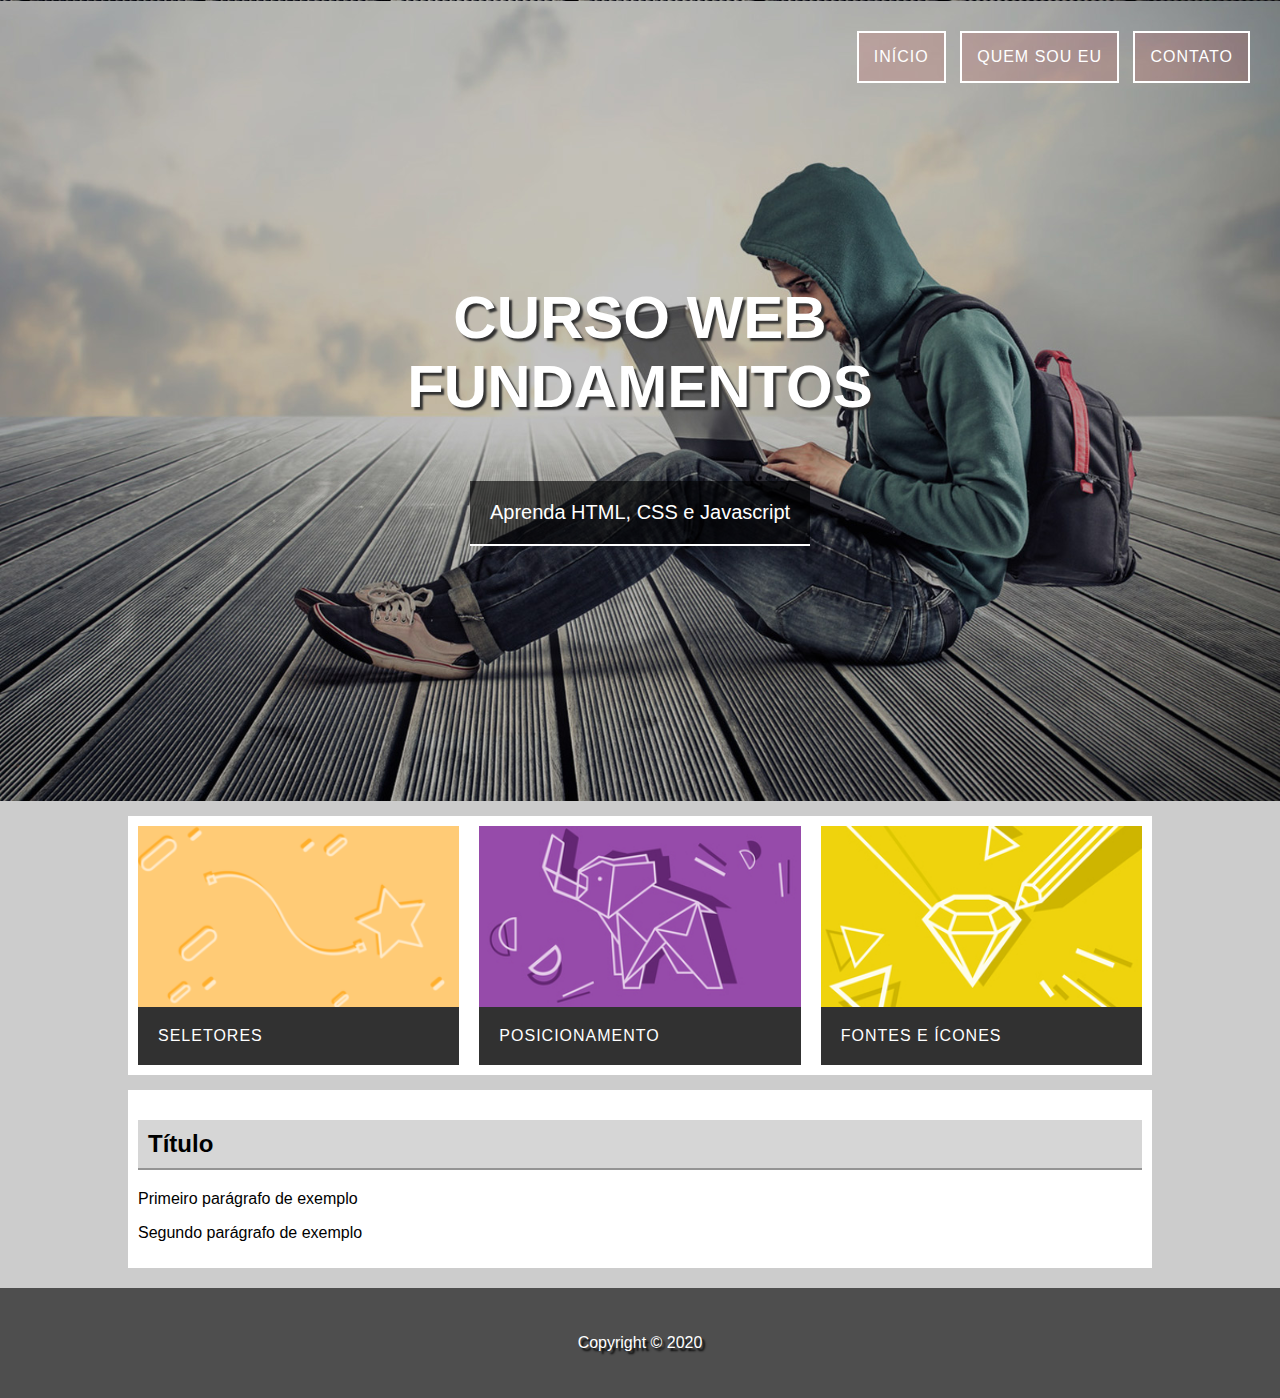
<file: Projeto 01/index.html>
<!-- O Doctype informa ao agente de usuário a versão do HTML que deve ser renderizada -->
<!DOCTYPE html>

<html lang="pt-br">
    <head>
        <!-- Cabeçalho da página -->

        <title>Título da página</title>
        <meta charset="utf-8">
        <meta name="author" content="Arthur Freitas Rocha">
        <meta name="description" content="Uma página criada com o intuito de exercitar o DIV">
        <meta name="keywords" content="palavras_chave">

        <link href="css/index.css" rel="stylesheet">
    </head>

    <body>
        <!-- Conteúdo da página -->

        <div id="principal">
            <header class="hero">
                <nav class="menu">
                    <ul>
                        <li><a href="index.html">Início</a></li>
                        <li><a href="#">Quem sou eu</a></li>
                        <li><a href="#">Contato</a></li>
                    </ul>
                </nav>
                <div class="hero-content">
                    <h1>Curso Web<br>Fundamentos</h1>
                    <p>Aprenda HTML, CSS e Javascript</p>
                </div>
            </header>

            <main>
                <section class="content-section">
                    <div class="card card-1">
                        <img src="imagens/card_01.png" alt="">
                        <p>Seletores</p>
                    </div>
    
                    <div class="card card-2">
                        <img src="imagens/card_02.jpg" alt="">
                        <p>Posicionamento</p>
                    </div>
    
                    <div class="card card-3">
                        <img src="imagens/card_03.jpg" alt="">
                        <p>Fontes e Ícones</p>
                    </div>
                </section>


                <section class="content-section">
                    <article>
                        <header class="content-header"><h2>Título</h2></header>
                        <p>Primeiro parágrafo de exemplo</p>
                        <p>Segundo parágrafo de exemplo</p>
                    </article>
                </section>
            </main>

            <footer class="rodape">
                <p>Copyright &copy; 2020</p>
            </footer>

        </div>

    </body>
</html>
</file>
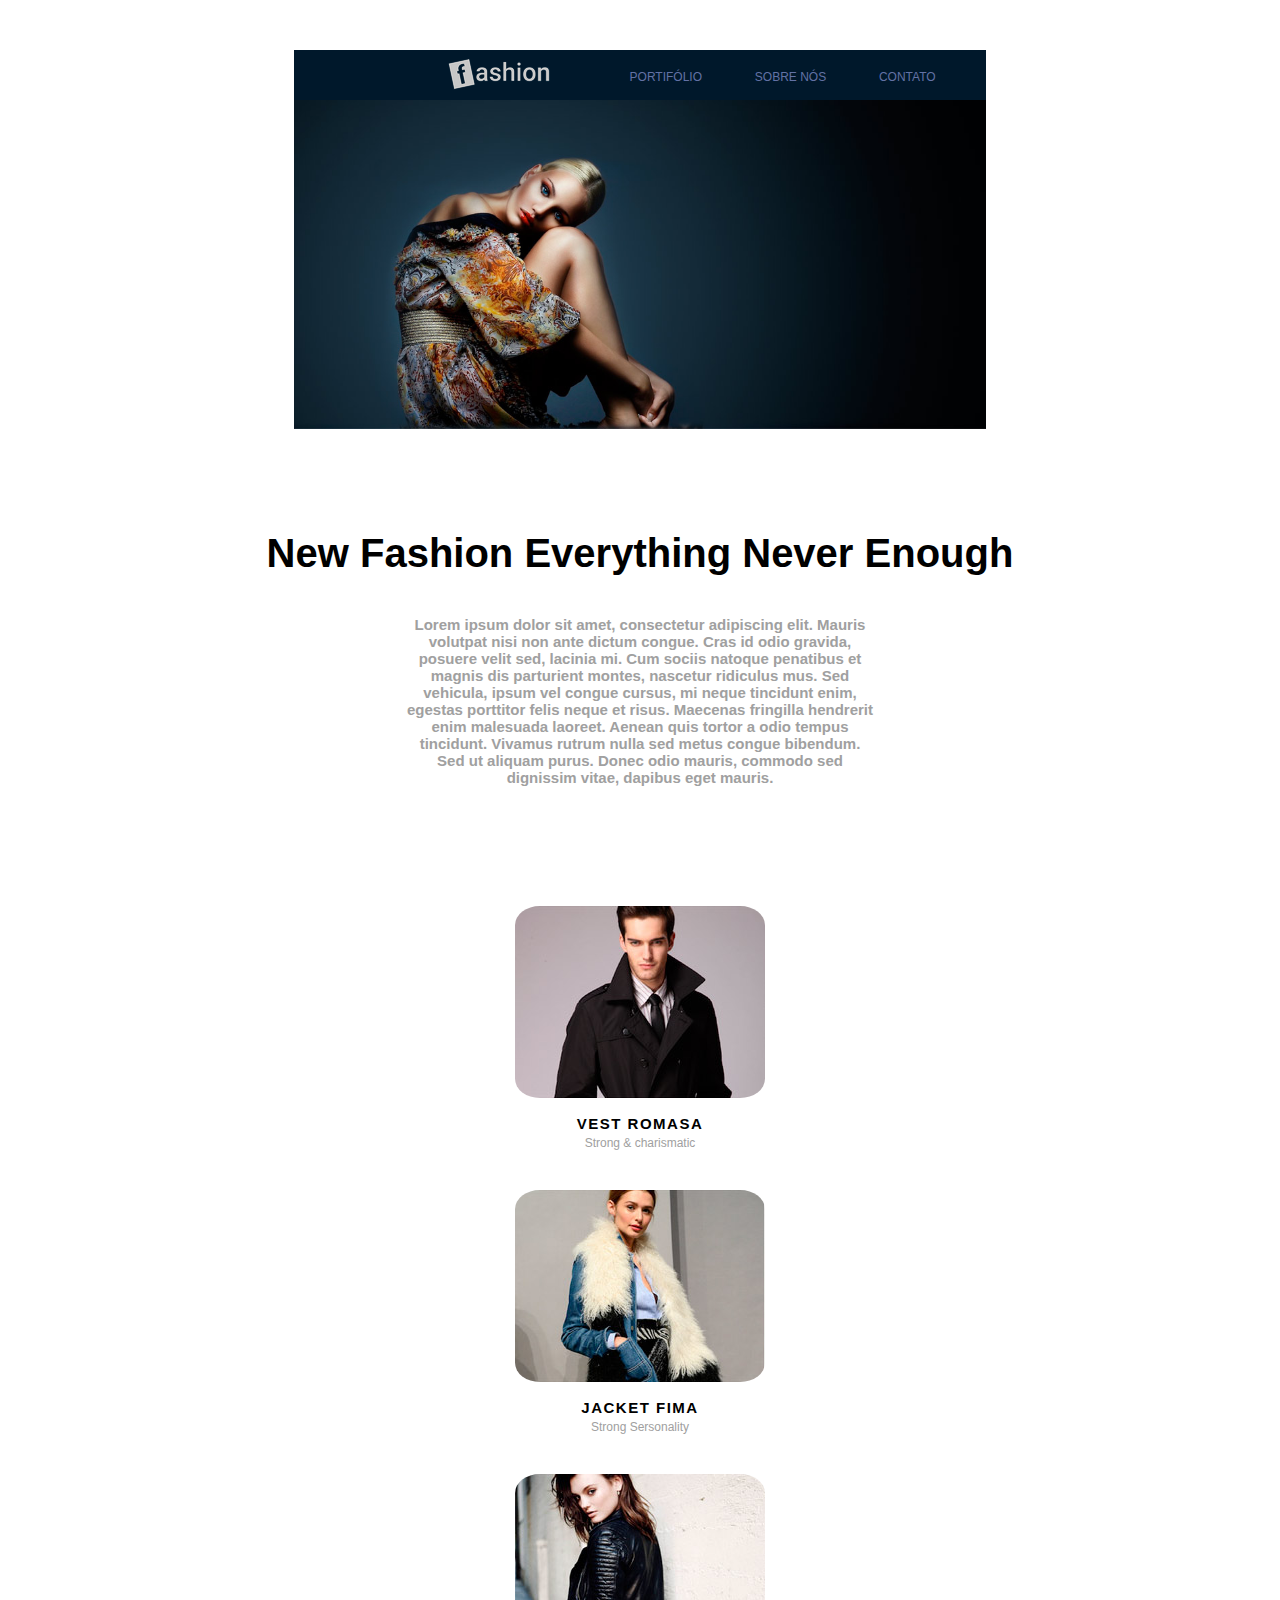
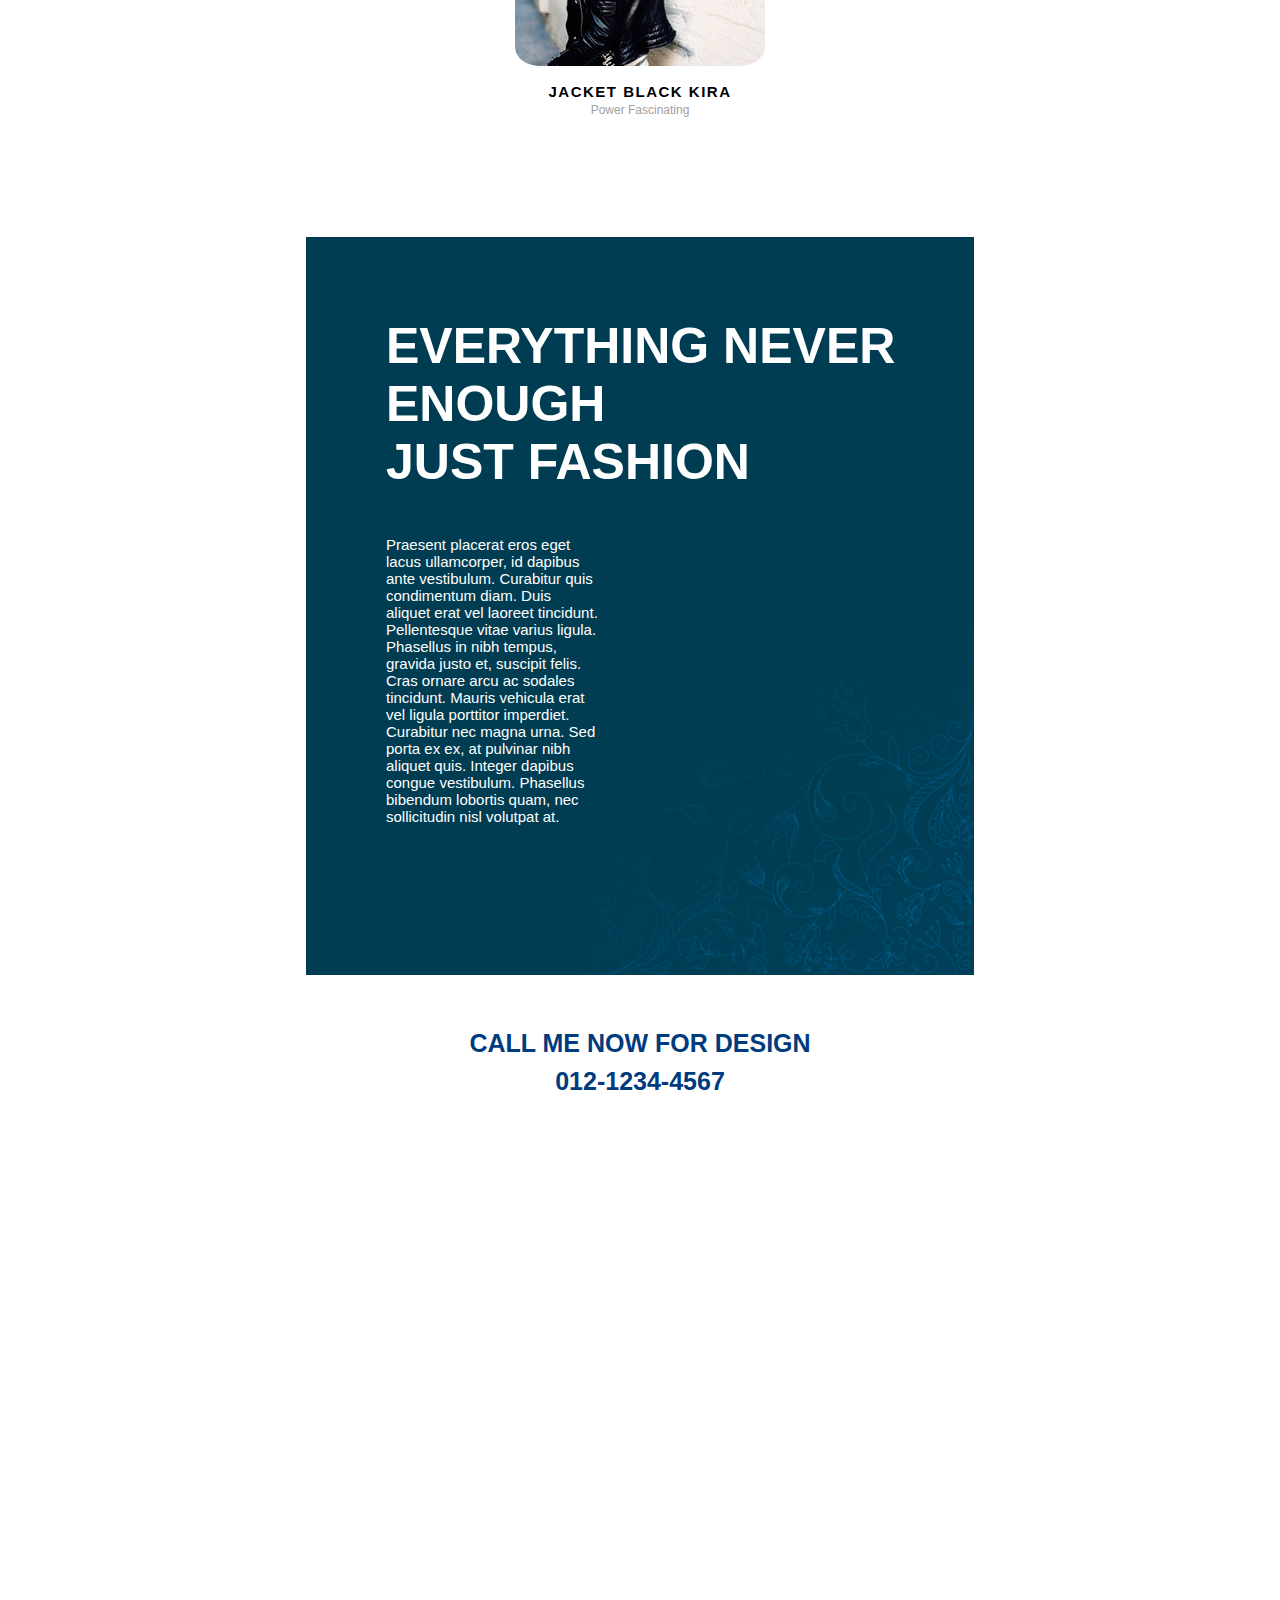
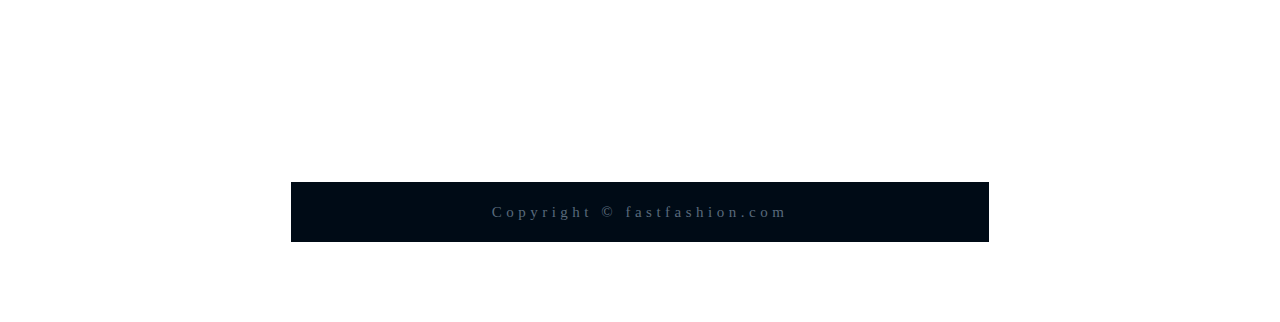
<file: Projeto 02/index.html>
<!DOCTYPE html>

<html lang="pt-br">
    <head>
        <title>Projeto Fashion</title>
        <meta charset="utf-8">
        <meta name="author" content="Arthur Freitas Rocha">
        <meta name="description" content="Descrição">
        <meta name="keywords" content="palavras_chave">

        <link href="css/style.css" rel="stylesheet">
    </head>

    <body>

        <header>
            <nav>
                <ul id="menu_logo">
                    <li><img src="img/logo.png" alt=""></li>
                </ul>

                <ul id="menu_opcoes">
                    <li><a href="#">Portifólio</a></li>
                    <li><a href="#">Sobre nós</a></li>
                    <li><a href="#">Contato</a></li>
                </ul>
            </nav>

            <img id="img_fundo" src="img/topo.jpg" alt="">
        </header>

        <main>
            <section id="inicio">
                <article>
                    <h1>New Fashion Everything Never Enough</h1>
                    <h2>Lorem ipsum dolor sit amet, consectetur adipiscing elit. Mauris volutpat nisi non ante dictum congue. Cras id odio gravida, posuere velit sed, lacinia mi. Cum sociis natoque penatibus et magnis dis parturient montes, nascetur ridiculus mus. Sed vehicula, ipsum vel congue cursus, mi neque tincidunt enim, egestas porttitor felis neque et risus. Maecenas fringilla hendrerit enim malesuada laoreet. Aenean quis tortor a odio tempus tincidunt. Vivamus rutrum nulla sed metus congue bibendum. Sed ut aliquam purus. Donec odio mauris, commodo sed dignissim vitae, dapibus eget mauris.</h2>
                </article>
            </section>

            <section id="meio">
                <ul>
                    <li><img src="img/modelo1.jpg" alt=""></li>
                    <li><h3>Vest Romasa</h3></li>
                    <li><p>Strong & charismatic</p></li>
                </ul>

                <ul>
                    <li><img src="img/modelo2.jpg" alt=""></li>
                    <li><h3>Jacket Fima</h3></li>
                    <li><p>Strong Sersonality</p></li>
                </ul>

                <ul>
                    <li><img src="img/modelo3.jpg" alt=""></li>
                    <li><h3>Jacket Black Kira</h3></li>
                    <li><p>Power Fascinating</p></li>
                </ul>
            </section>

            <section id="fim">
                <article>
                    <h2>
                        Everything Never Enough <br>
                        Just Fashion
                    </h2>
                    <p>
                        Praesent placerat eros eget lacus ullamcorper, id dapibus ante vestibulum. Curabitur quis condimentum diam. Duis aliquet erat vel laoreet tincidunt. Pellentesque vitae varius ligula. Phasellus in nibh tempus, gravida justo et, suscipit felis. Cras ornare arcu ac sodales tincidunt. Mauris vehicula erat vel ligula porttitor imperdiet. Curabitur nec magna urna. Sed porta ex ex, at pulvinar nibh aliquet quis. Integer dapibus congue vestibulum. Phasellus bibendum lobortis quam, nec sollicitudin nisl volutpat at.
                    </p>
                </article>
            </section>

            <section id="contato">
                <article>
                    <h2>
                        Call me now for design <br>
                        012-1234-4567
                    </h2>
                </article>

                <iframe src="https://www.google.com/maps/embed?pb=!1m18!1m12!1m3!1d28060.99347780599!2d-52.83442986189413!3d-28.460743229079593!2m3!1f0!2f0!3f0!3m2!1i1024!2i768!4f13.1!3m3!1m2!1s0x94fd493c92d28c8f%3A0x6ff21ca741cec0c8!2sN%C3%A3o-Me-Toque%2C%20RS%2C%2099470-000!5e0!3m2!1spt-BR!2sbr!4v1607182765557!5m2!1spt-BR!2sbr" frameborder="0" style="border:0;" allowfullscreen="" aria-hidden="false" tabindex="0"></iframe>
            </section>
        </main>

        <footer>
            <p>Copyright © fastfashion.com</p>
        </footer>

    </body>
</html>
</file>
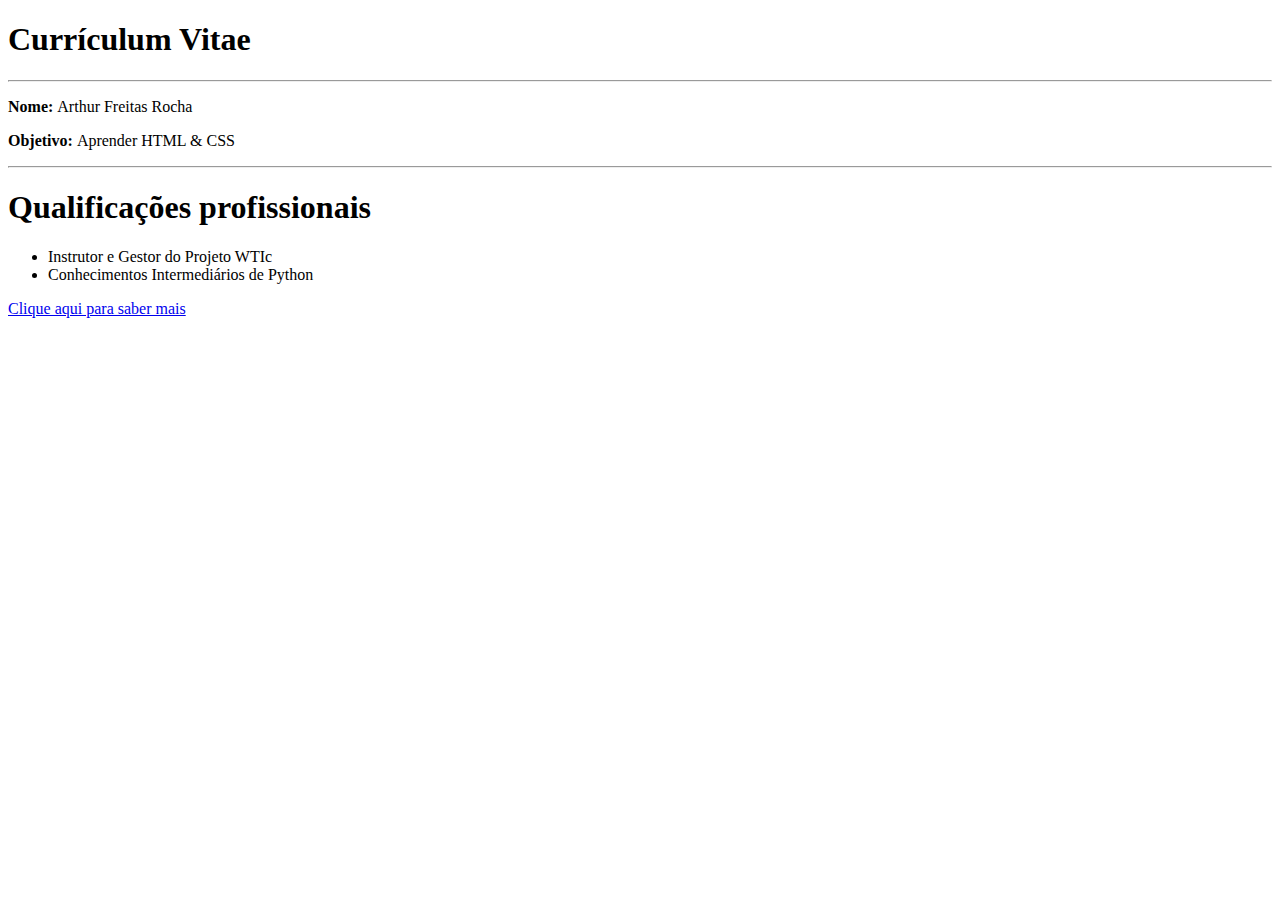
<file: 03_curriculo.html>
<!DOCTYPE html>

<html>

    <head>
        <title>1º Currículo</title>
    </head>


    <body>
        <h1>Currículum Vitae</h1> <hr>

        <p><b>Nome: </b> Arthur Freitas Rocha</p>
        <p><b>Objetivo: </b> Aprender HTML & CSS</p> <hr>

        <h1>Qualificações profissionais</h1>

        <ul>
            <li>Instrutor e Gestor do Projeto WTIc</li>
            <li>Conhecimentos Intermediários de Python</li>
        </ul>

        <p><a href="02_teste.html">Clique aqui para saber mais</a></p>

    </body>

</html>
</file>
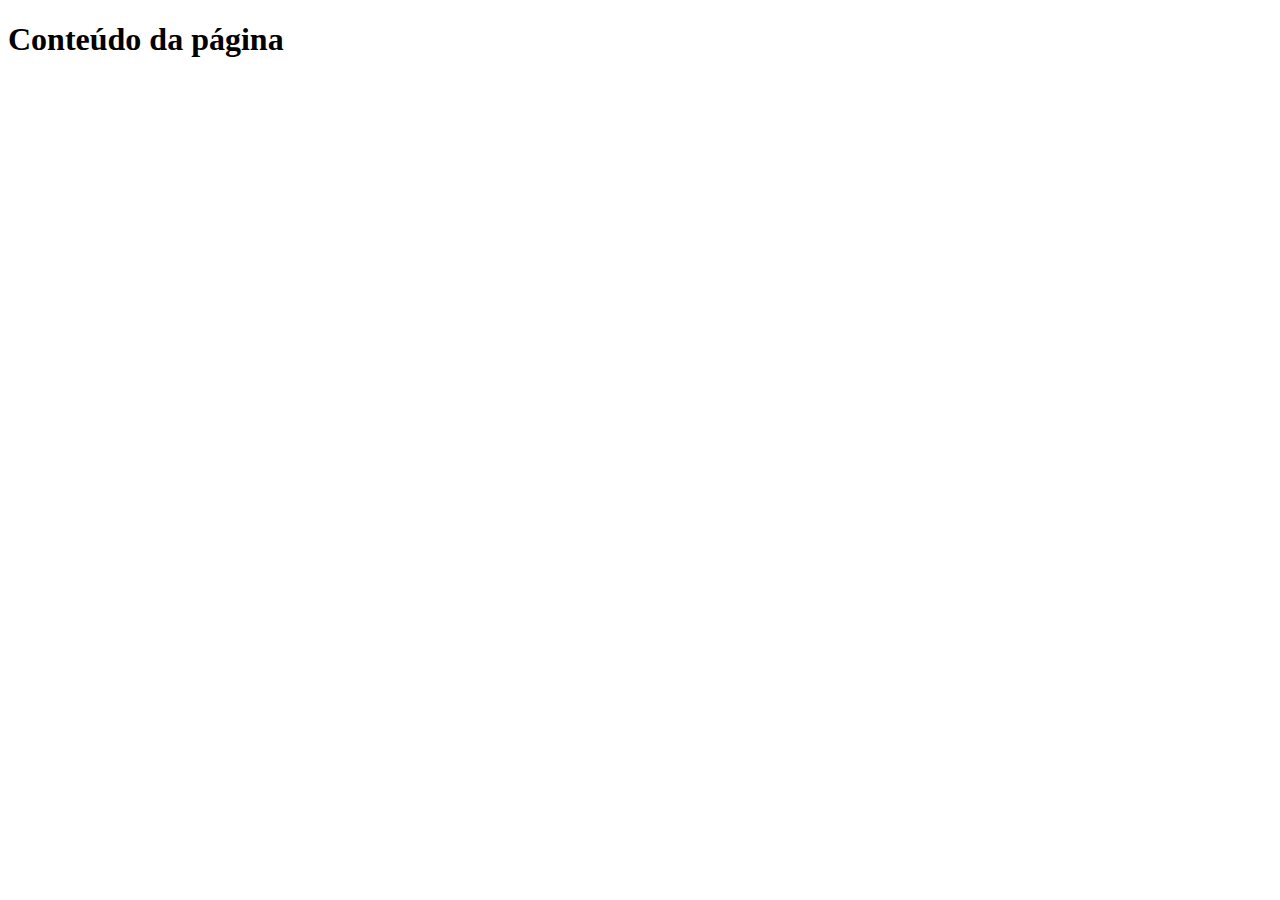
<file: 04_estrutura_base.html>
<!-- O Doctype informa ao agente de usuário a versão do HTML que deve ser renderizada -->
<!DOCTYPE html>

<html lang="pt-br">
    <head>
        <!-- Cabeçalho da página -->

        <title>Título da página</title>
        <meta charset="utf-8">
        <meta name="author" content="Arthur Freitas Rocha">
        <meta name="description" content="Estrutura base do HTML">
        <meta name="keywords" content="html5, estrutura base html">
    </head>

    <body>
        <!-- Conteúdo da página -->
        <h1>Conteúdo da página</h1>

    </body>
</html>
</file>
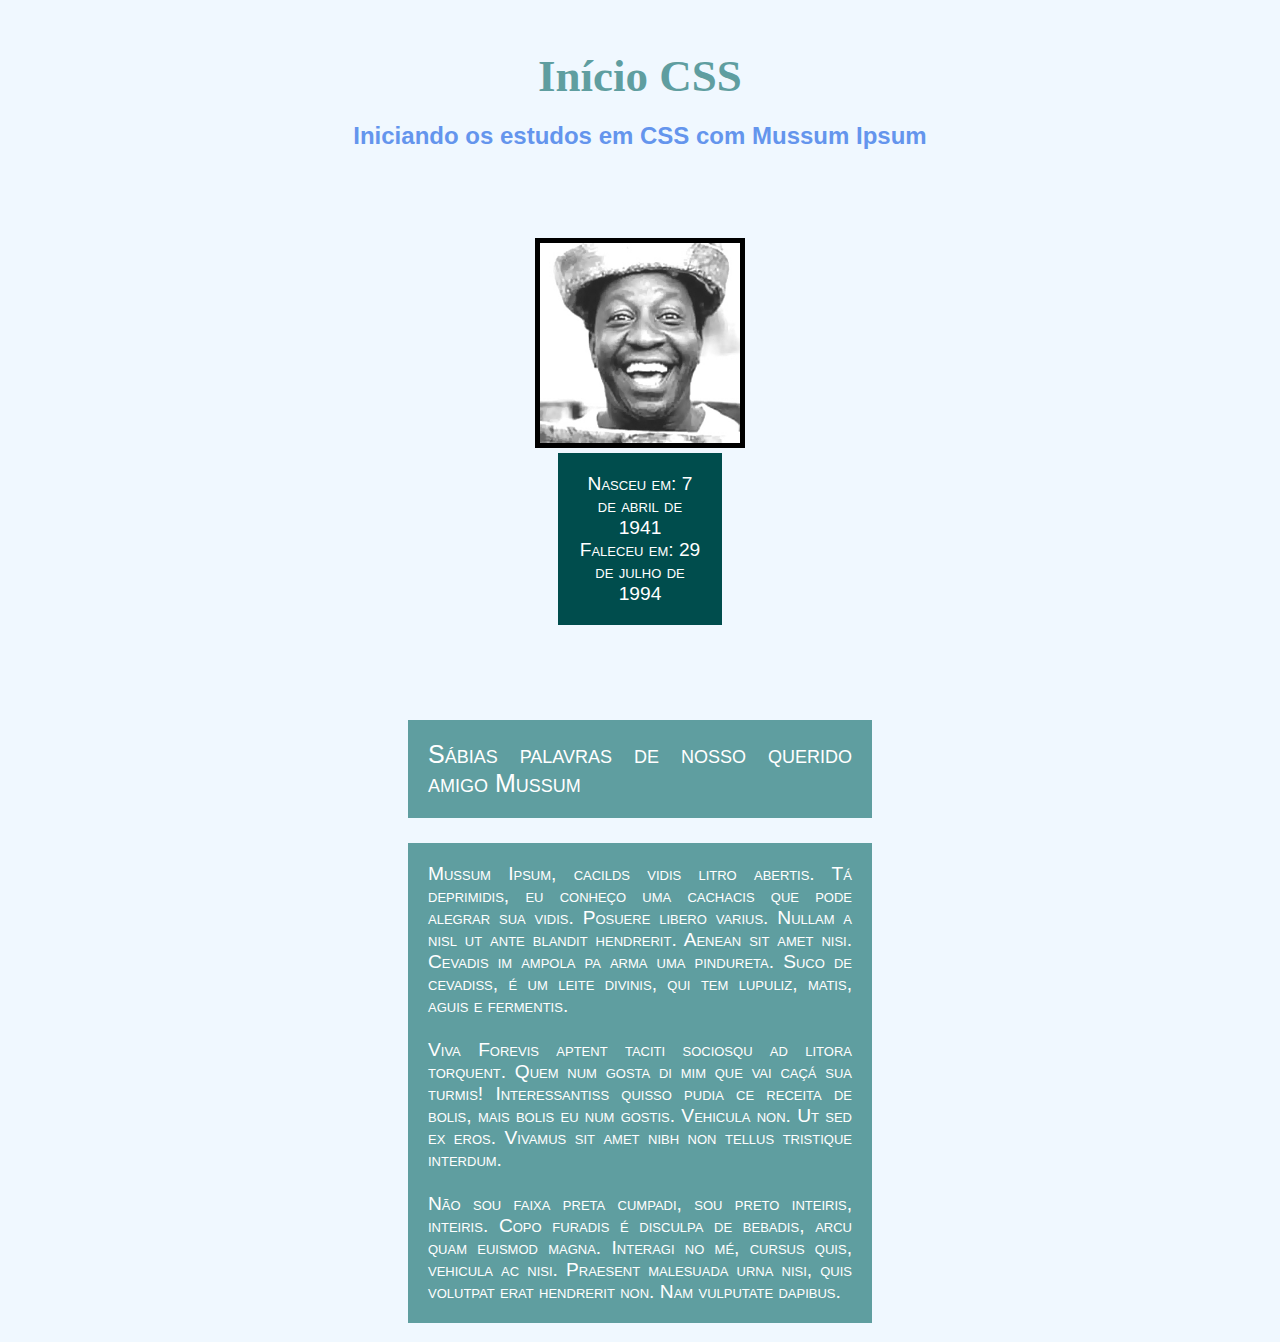
<file: 05_inicioCSS.html>
<!-- O Doctype informa ao agente de usuário a versão do HTML que deve ser renderizada -->
<!DOCTYPE html>

<html lang="pt-br">
    <head>
        <!-- Cabeçalho da página -->

        <title>Início CSS</title>
        <meta charset="utf-8">
        <meta name="author" content="Arthur Freitas Rocha">
        <meta name="description" content="Introdução aos conceitos básicos de CSS com participação do incrívle Mussum Ipsum">
        <meta name="keywords" content="css3, introdução ao css, mussum ipsum">

        <link href="mussum.css" rel="stylesheet">
    </head>

    <body>
        <!-- Conteúdo da página -->

        <h1 id="titulo">Início CSS</h1>
        <h2>Iniciando os estudos em CSS com Mussum Ipsum</h2> <br>

        <img id="mussum_img" src="mussum.jpg" alt="Imagem Mussum" style="width: 200px; height: 200px;">

        <p id="mussum_tempo_vida">Nasceu em: 7 de abril de 1941 <br>
            Faleceu em: 29 de julho de 1994
        </p>

        <p id="mussum_info_titulo">Sábias palavras de nosso querido amigo Mussum</p>

        <p id="mussum_info">Mussum Ipsum, cacilds vidis litro abertis. Tá deprimidis, eu conheço uma cachacis que pode alegrar sua vidis. Posuere libero varius. Nullam a nisl ut ante blandit hendrerit. Aenean sit amet nisi. Cevadis im ampola pa arma uma pindureta. Suco de cevadiss, é um leite divinis, qui tem lupuliz, matis, aguis e fermentis. <br> <br>
        Viva Forevis aptent taciti sociosqu ad litora torquent. Quem num gosta di mim que vai caçá sua turmis! Interessantiss quisso pudia ce receita de bolis, mais bolis eu num gostis. Vehicula non. Ut sed ex eros. Vivamus sit amet nibh non tellus tristique interdum. <br> <br>
        Não sou faixa preta cumpadi, sou preto inteiris, inteiris. Copo furadis é disculpa de bebadis, arcu quam euismod magna. Interagi no mé, cursus quis, vehicula ac nisi. Praesent malesuada urna nisi, quis volutpat erat hendrerit non. Nam vulputate dapibus.</p>

    </body>
</html>
</file>
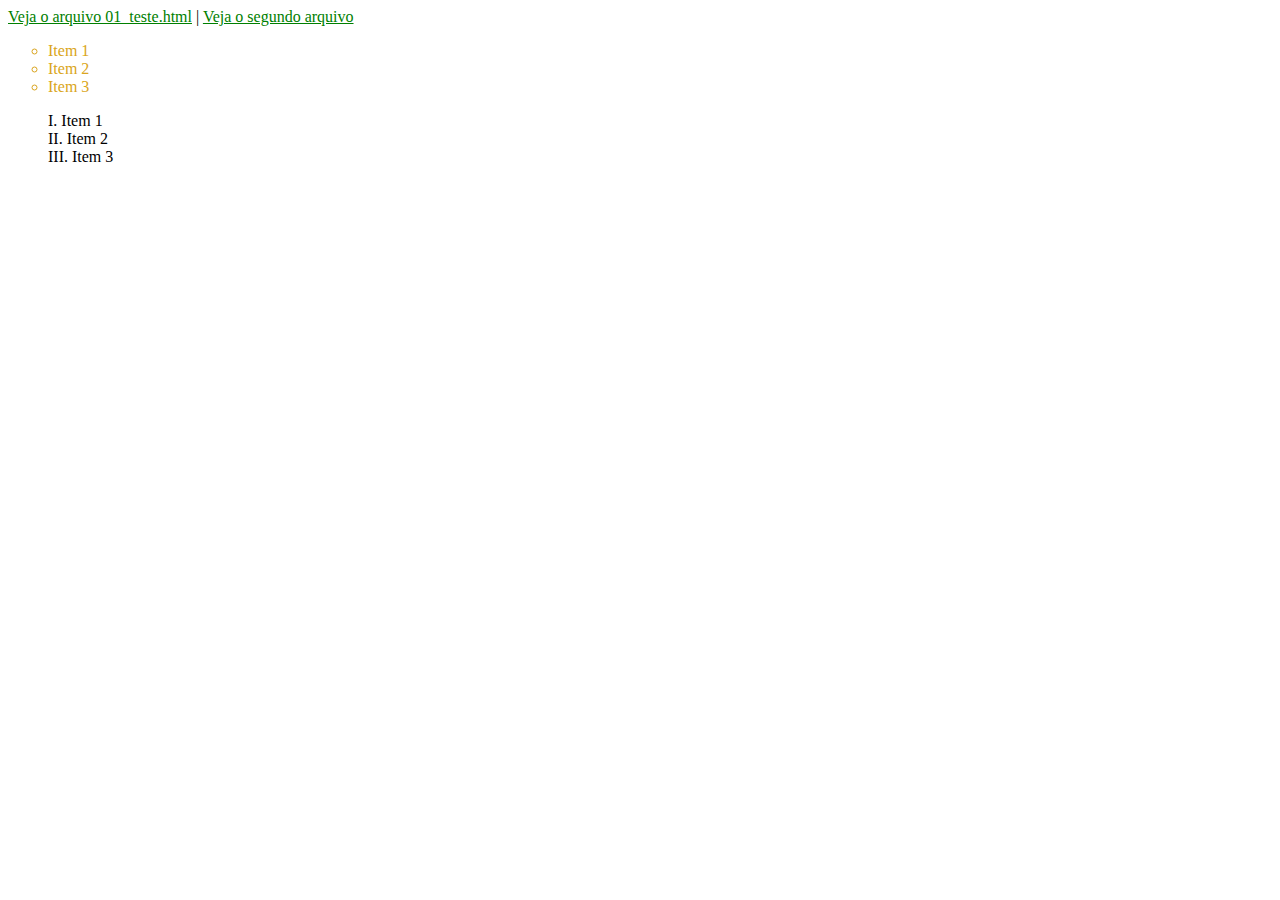
<file: 06_linksCSS.html>
<!-- O Doctype informa ao agente de usuário a versão do HTML que deve ser renderizada -->
<!DOCTYPE html>

<html lang="pt-br">
    <head>
        <!-- Cabeçalho da página -->

        <title>Título da página</title>
        <meta charset="utf-8">
        <meta name="author" content="Arthur Freitas Rocha">
        <meta name="description" content="Descrição">
        <meta name="keywords" content="palavras_chave">

        <style>
            a{
                color: green;
            }

            a:hover{
                background-color: #ccc;
                color: red;
            }

            a:visited{
                color: yellowgreen;
            }

            a:active{
                color: blueviolet;
            }

            ul li{
                list-style-type: circle;
                color: goldenrod;
            }

            ol li{
                list-style-type: upper-roman;
                list-style-position: inside;
            }

        </style>
    </head>

    <body>
        <!-- Conteúdo da página -->

        <a href="01_teste.html">Veja o arquivo 01_teste.html</a> |
        <a href="02_teste.html">Veja o segundo arquivo</a>

        <ul>
            <li>Item 1</li>
            <li>Item 2</li>
            <li>Item 3</li>
        </ul>

        <ol>
            <li>Item 1</li>
            <li>Item 2</li>
            <li>Item 3</li>
        </ol>

    </body>
</html>
</file>
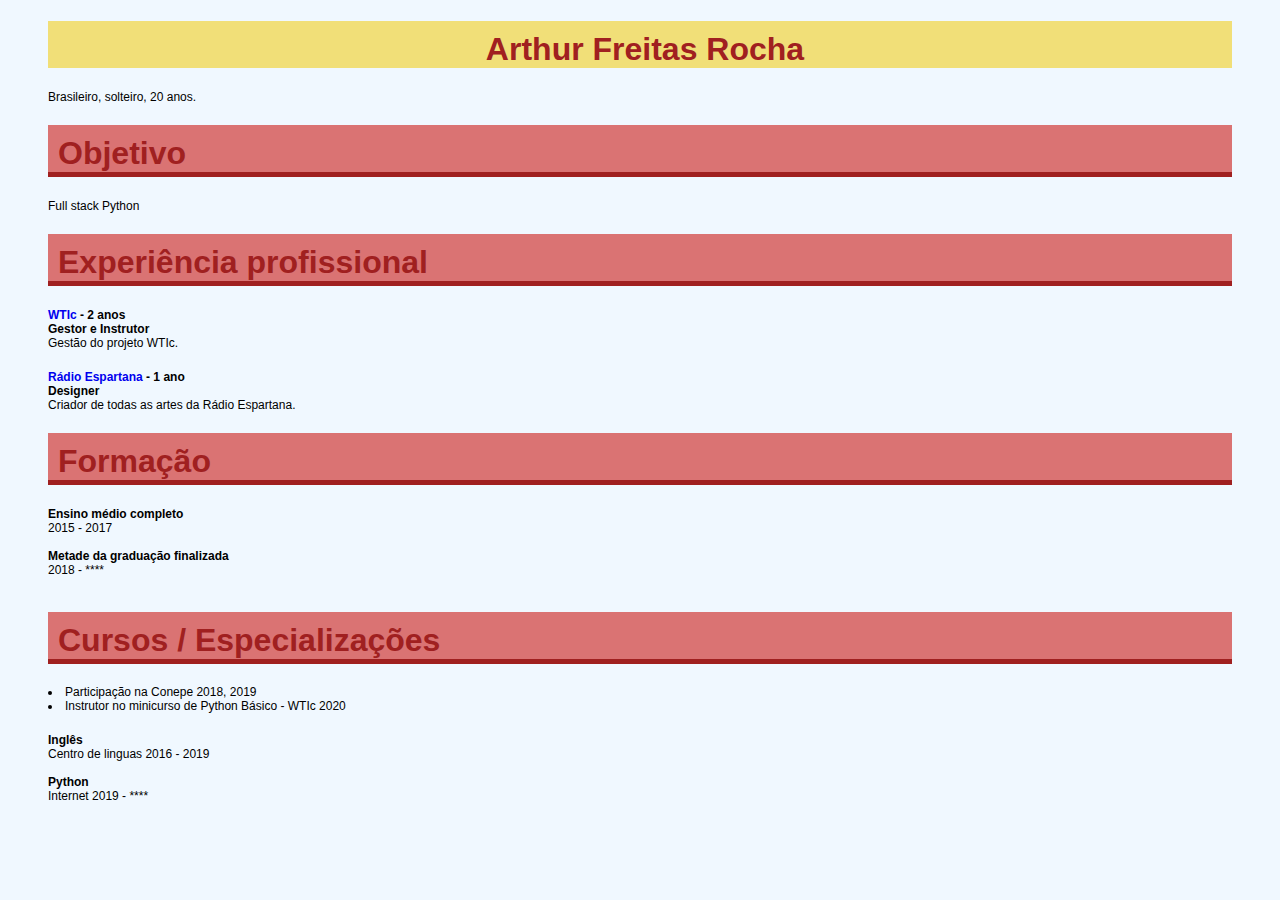
<file: 07_curriculum.html>
<!-- O Doctype informa ao agente de usuário a versão do HTML que deve ser renderizada -->
<!DOCTYPE html>

<html lang="pt-br">
    <head>
        <!-- Cabeçalho da página -->

        <title>Arthur Freitas Rocha</title>
        <meta charset="utf-8">
        <meta name="author" content="Arthur Freitas Rocha">
        <meta name="description" content="Descrição">
        <meta name="keywords" content="palavras_chave">

        <link href="css/07_curriculum.css" rel="stylesheet">
    </head>

    <body>
        <!-- ===== Currículo ===== -->

        <!-- Primeira parte -->
        <h1 id="nome_curriculo">Arthur Freitas Rocha</h1>
        <p class="informacoes">Brasileiro, solteiro, 20 anos.</p>


        <!-- Segunda parte -->
        <h1>Objetivo</h1>
        <p class="informacoes">Full stack Python</p>


        <!-- Terceira parte -->
        <h1>Experiência profissional</h1>
        <p class="informacoes">
            <b><a href="https://sites.google.com/ufg.br/projeto-extensao-wtic" target="__blank">WTIc</a>
            - 2 anos </b> <br>
            <b>Gestor e Instrutor</b> <br>
            Gestão do projeto WTIc.
        </p>

        <p class="informacoes">
            <b><a href="https://www.radioespartana.radio.br/" target="__blank">Rádio Espartana</a>
            - 1 ano </b> <br>
            <b>Designer</b> <br>
            Criador de todas as artes da Rádio Espartana.
        </p>


        <!-- Quarta parte -->
        <h1>Formação</h1>
        <p class="informacoes">
            <b>Ensino médio completo</b> <br>
            2015 - 2017 <br> <br>

            <b>Metade da graduação finalizada</b> <br>
            2018 - **** <br> <br>
        </p>


        <!-- Quinta parte -->
        <h1>Cursos / Especializações</h1>
        <ul>
            <li class="lista">Participação na Conepe 2018, 2019</li>
            <li class="lista">Instrutor no minicurso de Python Básico - WTIc 2020</li>
        </ul>

        <p class="informacoes">
            <b>Inglês</b> <br>
            Centro de linguas 2016 - 2019 <br> <br>

            <b>Python</b> <br>
            Internet 2019 - **** <br> <br>
        </p>

    </body>
</html>
</file>
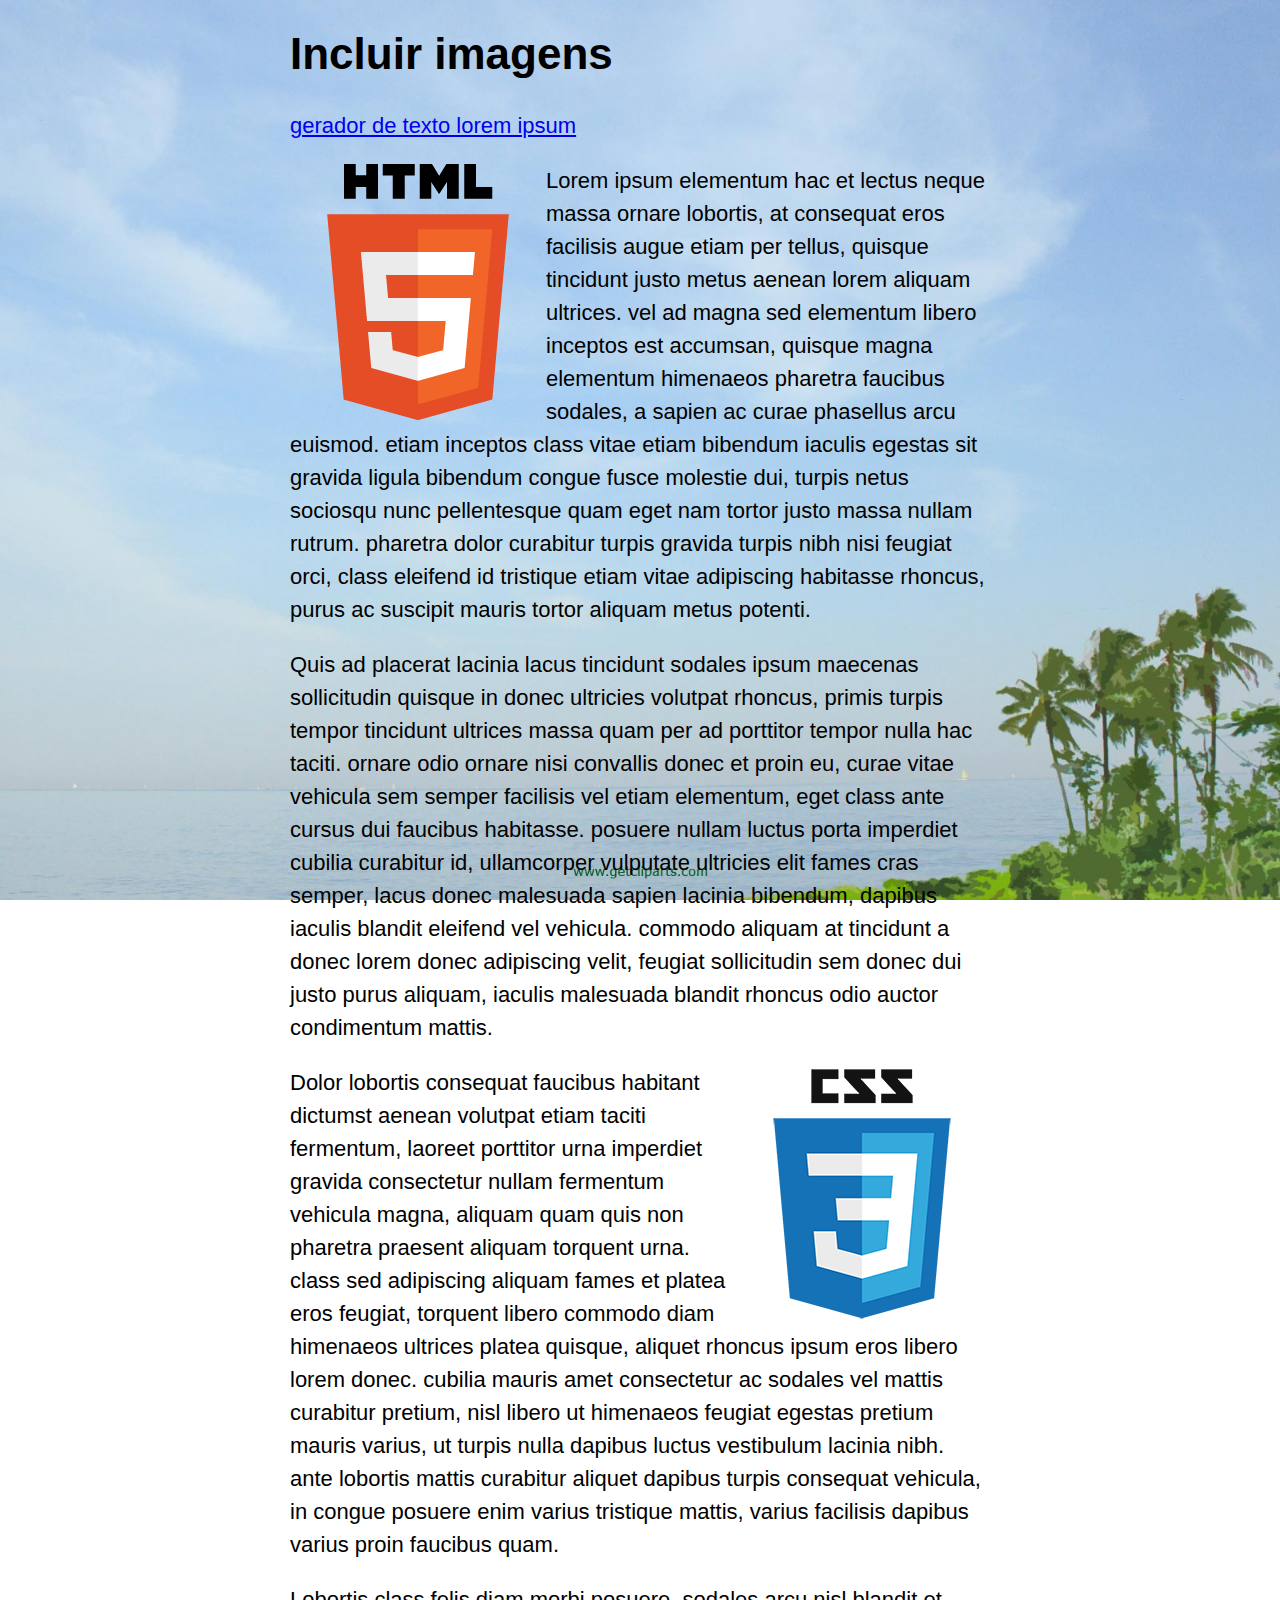
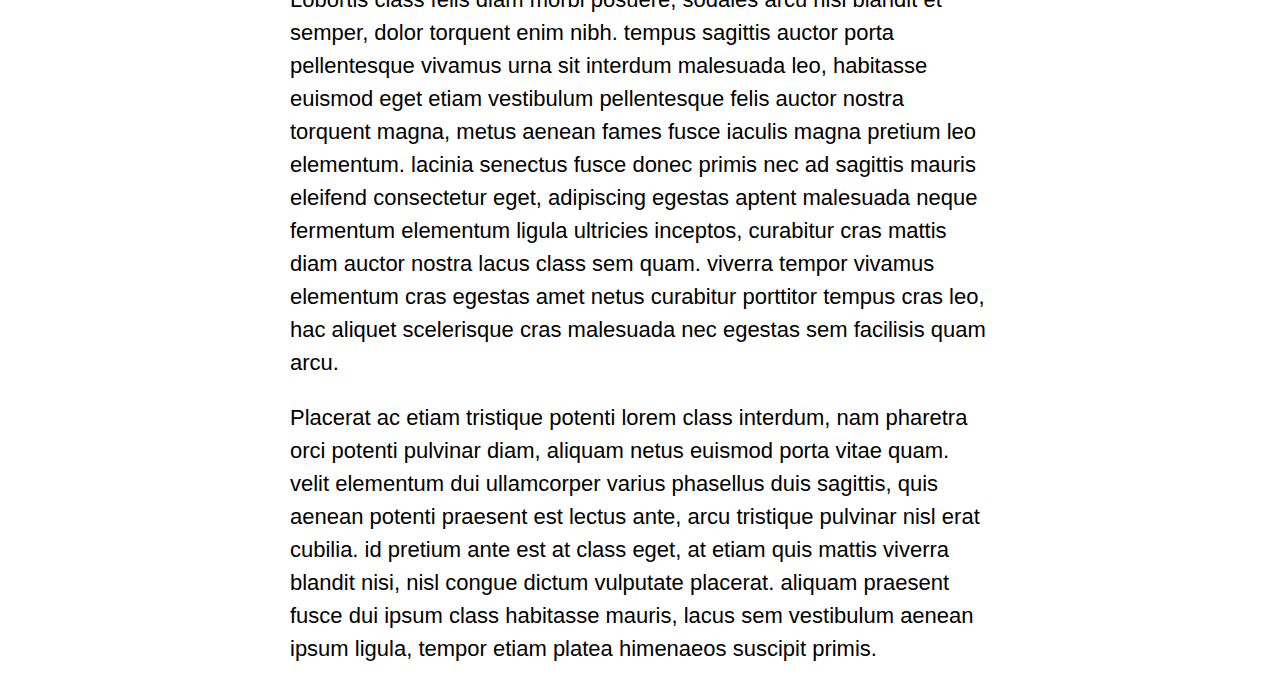
<file: 08_imagens_inicio.html>
<!doctype html>
<!-- doctype informa ao agente de usuario a versão do html que deve ser renderizada-->
<html lang="pt-br">
    <head>
        <title> pagina de exemplo estrutura basica </title>
        <meta charset="utf-8">
        <meta name="author" content="Daniel">
        <meta name="description" content="descrição bacanuda">
        <meta name="keywords" content="html5, tecnologia">

        <link href="css/08_imagens_inicio.css" rel="stylesheet">
    </head>
    <body>
        <h1>Incluir imagens</h1>
        
        <p><a href="https://www.4devs.com.br/gerador_de_texto_lorem_ipsum">gerador de texto lorem ipsum</a></p>

        <img class="img_html" src="imagens\\html5.png" alt="logo html 5">
        
        <p>
        Lorem ipsum elementum hac et lectus neque massa ornare lobortis, at consequat eros facilisis augue etiam per tellus, quisque tincidunt justo metus aenean lorem aliquam ultrices. 
        vel ad magna sed elementum libero inceptos est accumsan, quisque magna elementum himenaeos pharetra faucibus sodales, a sapien ac curae phasellus arcu euismod. 
        etiam inceptos class vitae etiam bibendum iaculis egestas sit gravida ligula bibendum congue fusce molestie dui, turpis netus sociosqu nunc pellentesque quam eget nam tortor justo massa nullam rutrum. 
        pharetra dolor curabitur turpis gravida turpis nibh nisi feugiat orci, class eleifend id tristique etiam vitae adipiscing habitasse rhoncus, purus ac suscipit mauris tortor aliquam metus potenti. 
        </p>
        <p>
        Quis ad placerat lacinia lacus tincidunt sodales ipsum maecenas sollicitudin quisque in donec ultricies volutpat rhoncus, primis turpis tempor tincidunt ultrices massa quam per ad porttitor tempor nulla hac taciti. 
        ornare odio ornare nisi convallis donec et proin eu, curae vitae vehicula sem semper facilisis vel etiam elementum, eget class ante cursus dui faucibus habitasse. 
        posuere nullam luctus porta imperdiet cubilia curabitur id, ullamcorper vulputate ultricies elit fames cras semper, lacus donec malesuada sapien lacinia bibendum, dapibus iaculis blandit eleifend vel vehicula. 
        commodo aliquam at tincidunt a donec lorem donec adipiscing velit, feugiat sollicitudin sem donec dui justo purus aliquam, iaculis malesuada blandit rhoncus odio auctor condimentum mattis. 
        </p>

        <img class="img_css" src="imagens\\css3.png" alt="logo css 3">

        <p>
        Dolor lobortis consequat faucibus habitant dictumst aenean volutpat etiam taciti fermentum, laoreet porttitor urna imperdiet gravida consectetur nullam fermentum vehicula magna, aliquam quam quis non pharetra praesent aliquam torquent urna. 
        class sed adipiscing aliquam fames et platea eros feugiat, torquent libero commodo diam himenaeos ultrices platea quisque, aliquet rhoncus ipsum eros libero lorem donec. 
        cubilia mauris amet consectetur ac sodales vel mattis curabitur pretium, nisl libero ut himenaeos feugiat egestas pretium mauris varius, ut turpis nulla dapibus luctus vestibulum lacinia nibh. 
        ante lobortis mattis curabitur aliquet dapibus turpis consequat vehicula, in congue posuere enim varius tristique mattis, varius facilisis dapibus varius proin faucibus quam. 
        </p>
        <p>
        Lobortis class felis diam morbi posuere, sodales arcu nisl blandit et semper, dolor torquent enim nibh. 
        tempus sagittis auctor porta pellentesque vivamus urna sit interdum malesuada leo, habitasse euismod eget etiam vestibulum pellentesque felis auctor nostra torquent magna, metus aenean fames fusce iaculis magna pretium leo elementum. 
        lacinia senectus fusce donec primis nec ad sagittis mauris eleifend consectetur eget, adipiscing egestas aptent malesuada neque fermentum elementum ligula ultricies inceptos, curabitur cras mattis diam auctor nostra lacus class sem quam. 
        viverra tempor vivamus elementum cras egestas amet netus curabitur porttitor tempus cras leo, hac aliquet scelerisque cras malesuada nec egestas sem facilisis quam arcu. 
        </p>
        <p>
        Placerat ac etiam tristique potenti lorem class interdum, nam pharetra orci potenti pulvinar diam, aliquam netus euismod porta vitae quam. 
        velit elementum dui ullamcorper varius phasellus duis sagittis, quis aenean potenti praesent est lectus ante, arcu tristique pulvinar nisl erat cubilia. 
        id pretium ante est at class eget, at etiam quis mattis viverra blandit nisi, nisl congue dictum vulputate placerat. 
        aliquam praesent fusce dui ipsum class habitasse mauris, lacus sem vestibulum aenean ipsum ligula, tempor etiam platea himenaeos suscipit primis. 
</p>
    </body>
</html>
</file>
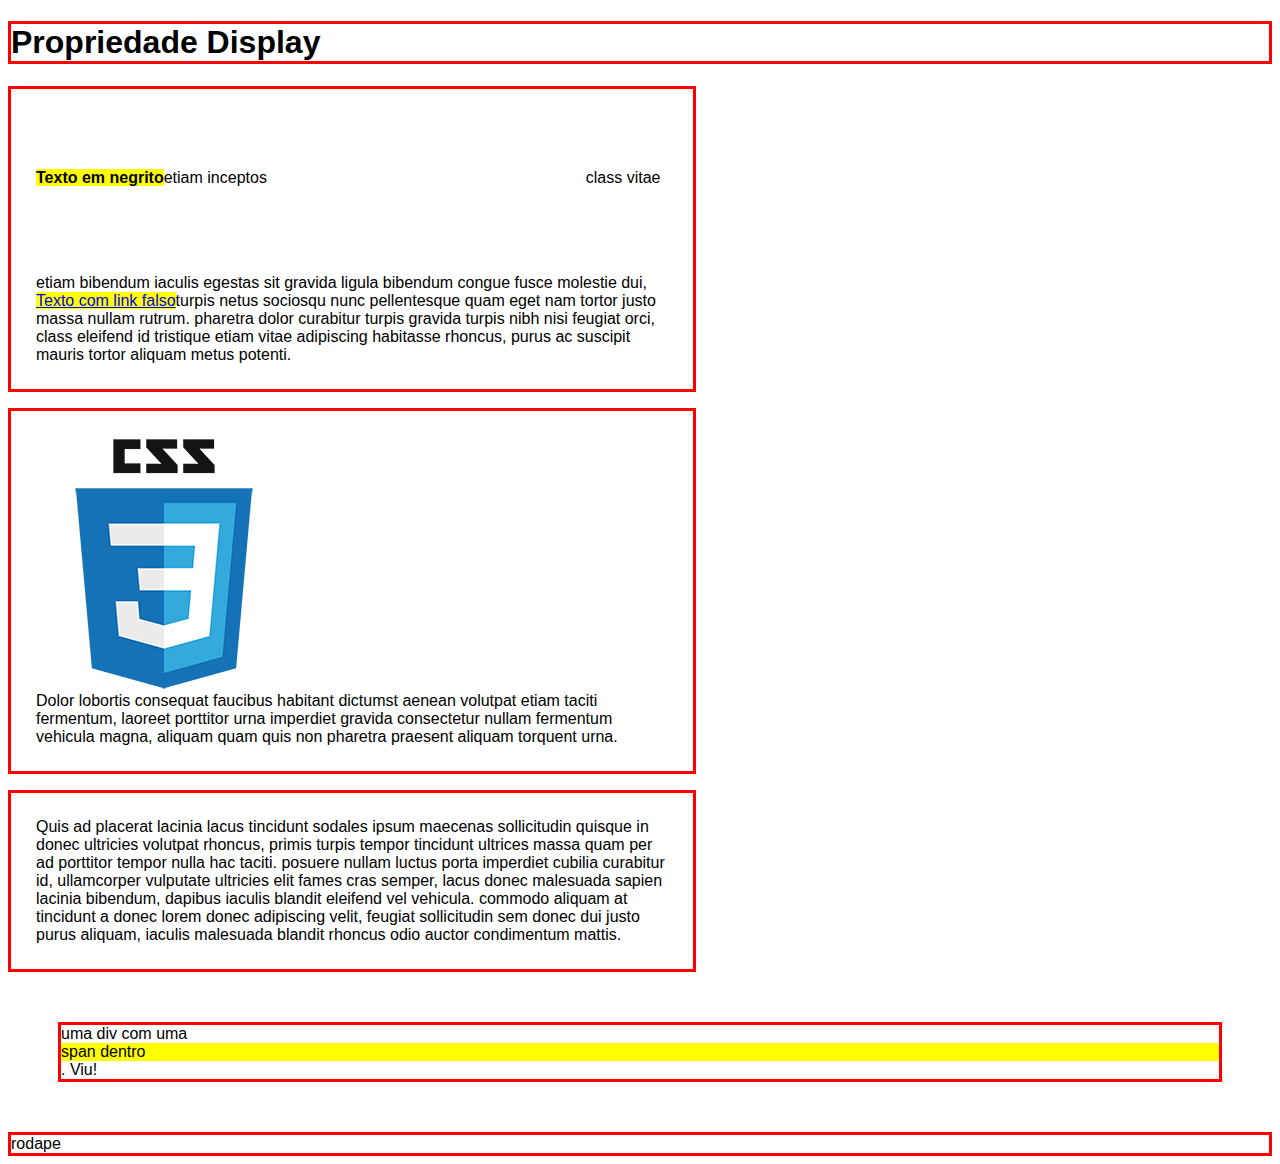
<file: 09_display.html>
<!doctype html>
<!-- doctype informa ao agente de usuario a versão do html que deve ser renderizada-->
<html lang="pt-br">
    <head>
        <title> pagina de exemplo estrutura basica </title>
        <meta charset="utf-8">
        <meta name="author" content="Daniel">
        <meta name="description" content="descrição bacanuda">
        <meta name="keywords" content="html5, tecnologia">
        
        <style>
        
            body{
                font-family: sans-serif;
            }
            
            h1, p, div, footer{
                border: 3px solid red;
            }
            
            p{
                width: 50%;
                padding: 25px;
            }
            div{
                margin: 50px;
            }
            
            b, em, a, span{
                background-color: yellow;
            }
            
            em{
                height: 50px;
                width: 200px;
                margin: 5px;
                padding: 50px;
                display: inline-block; /* block, inline, inline-block */
                visibility: hidden;
            }
            img, span{
                display: block;
            }
        </style>
    </head>
    <body>
        <h1>Propriedade Display</h1>
        
        
        <p>
<b>Texto em negrito</b>etiam inceptos <em>Texto com enfase</em> class vitae etiam bibendum iaculis egestas sit gravida ligula bibendum congue fusce molestie dui, <a href="#">Texto com link falso</a>turpis netus sociosqu nunc pellentesque quam eget nam tortor justo massa nullam rutrum. 
pharetra dolor curabitur turpis gravida turpis nibh nisi feugiat orci, class eleifend id tristique etiam vitae adipiscing habitasse rhoncus, purus ac suscipit mauris tortor aliquam metus potenti. 
</p>
<p>
<img src="imagens/css3.png" class="img-css" alt="Logotipo CSS">
Dolor lobortis consequat faucibus habitant dictumst aenean volutpat etiam taciti fermentum, laoreet porttitor urna imperdiet gravida consectetur nullam fermentum vehicula magna, aliquam quam quis non pharetra praesent aliquam torquent urna. 
</p>
<p>
Quis ad placerat lacinia lacus tincidunt sodales ipsum maecenas sollicitudin quisque in donec ultricies volutpat rhoncus, primis turpis tempor tincidunt ultrices massa quam per ad porttitor tempor nulla hac taciti. 
posuere nullam luctus porta imperdiet cubilia curabitur id, ullamcorper vulputate ultricies elit fames cras semper, lacus donec malesuada sapien lacinia bibendum, dapibus iaculis blandit eleifend vel vehicula. 
commodo aliquam at tincidunt a donec lorem donec adipiscing velit, feugiat sollicitudin sem donec dui justo purus aliquam, iaculis malesuada blandit rhoncus odio auctor condimentum mattis. 
</p>
<div>uma div com uma <span>span dentro</span>. Viu!</div>
<footer>rodape</footer>


    </body>
</html>
</file>
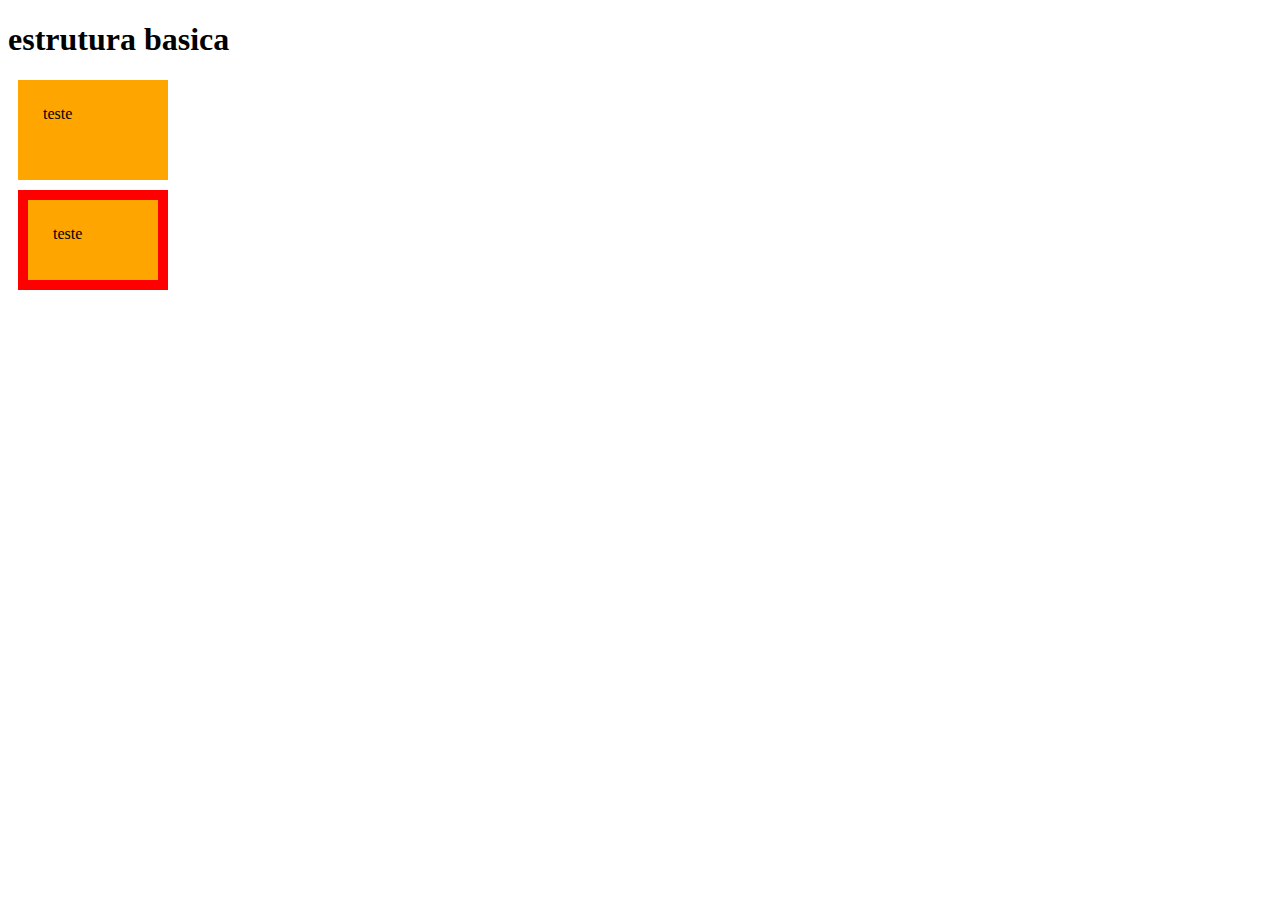
<file: 10_boxsizing.html>
<!doctype html>
<!-- doctype informa ao agente de usuario a versão do html que deve ser renderizada-->
<html lang="pt-br">
    <head>
        <title> pagina de exemplo estrutura basica </title>
        <meta charset="utf-8">
        <meta name="author" content="Daniel">
        <meta name="description" content="descrição bacanuda">
        <meta name="keywords" content="html5, tecnologia">
        <style>
            div{
                background: orange;
                width: 150px;
                height: 100px;
                margin: 10px;
            }
            
            #div1{
                padding: 25px;
                box-sizing: border-box;
            }
            
            #div2{
                padding: 25px;
                box-sizing: border-box;
                border: solid 10px red;
            }
        </style>
    </head>
    <body>
        <h1>estrutura basica</h1>
        <div id="div1">teste</div>
        <div id="div2">teste</div>
        
    </body>
</html>
</file>
<file: Projeto 01/css/index.css>
body{
    font-family: Arial, Helvetica, sans-serif;
    background-color: #cccccc;
    margin: 0px;
}

.hero{
    background-image: url(../imagens/bg-3.jpg);
    height: 800px;
    background-position: right center;
    background-size: cover;
    border-top: solid 1px transparent;
}

.hero-content{
    color: white;
    text-align: center;
    margin-top: 200px;
}

.hero-content p{
    display: inline-block;
    padding: 20px 20px;
}

.hero-content h1{
    font-size: 60px;
    text-shadow: 3px 3px 2px #313131;
    text-transform: uppercase;
}

.hero-content p{
    font-size: 20px;
    border-bottom: solid 2px white;
    background-color: rgba(0, 0, 0, 0.6);
    text-align: center;
}

.menu ul{
    text-align: right;
    margin-top: 30px;
    margin-right: 30px;
}

.menu li{
    margin-left: 10px;
    display: inline-block;
    border: solid 2px white;
    text-transform: uppercase;
    letter-spacing: 1px;
}

.menu li a{
    display: block;
    background-color: rgba(235, 0, 0, 0.1);
    padding: 15px 15px;
    text-decoration: none;
    color: white
}

.menu li a:hover{
    background-color: rgba(235, 0, 0, 0.5);
}

main{
    width: 80%;
    margin: auto;
}

.content-section{
    background-color: white;
    padding: 10px;
    margin-top: 15px;
    overflow: auto;
}

.card{
    width: 32%;
    float: left;
    box-sizing: border-box;
}

.card-1, .card-2{
    margin-right: 2%;
}

.card img{
    width: 100%;
    display: block;
}

.card p{
    background-color: #313131;
    margin: 0px 0px;
    padding: 20px 20px;
    letter-spacing: 1px;
    text-transform: uppercase;
    color: white;
}

.content-header h2{
    padding: 10px 10px;
    background-color: #d6d6d6;
    border-bottom: solid 2px #949494;
}

.rodape{
    margin-top: 20px;
    padding: 30px 30px;
    background-color: #4e4e4e;
    color: white;
    text-align: center;
    text-shadow: 3px 3px 2px #000000;
}
</file>
<file: Projeto 02/css/style.css>
*{
    margin: 0;
    padding: 0;
    list-style: none;
    text-decoration: none;
}

html{
    margin: 5em 20%;

    font-size: 62.5%;
}

header{
    font-family: sans-serif;
    margin: 0 5%;
}

header #img_fundo{
    width: 100%;
}

nav{
    background-color: rgb(0, 24, 43);
    height: 5em;
}


nav #menu_logo{
    float: left;
    margin-top: 0.7em;
    margin-left: 15em;
}


nav #menu_opcoes{
    float: right;
}

nav #menu_opcoes li{
    display: inline-block;
    margin-top: 2em;
    margin-right: 5em;
}

nav #menu_opcoes li a{
    font-size: 1.2em;
    text-transform: uppercase;
    color: rgb(99, 114, 165);
}

nav #menu_opcoes li a:hover{
    transition: 0.3s;
    color: rgb(207, 211, 226);
}


main{
    text-align: center;
}

main #inicio{
    margin-top: 10em;
}

main #inicio h1{
    font-family: 'Segoe UI', Tahoma, Geneva, Verdana, sans-serif;
    font-size: 4em;
    text-decoration: solid;
    margin-bottom: 1em;
}

main #inicio h2{
    font-family: 'Lucida Sans Regular', 'Lucida Grande', 'Lucida Sans Unicode', Geneva, Verdana, sans-serif;
    margin: 0 10em;
    color: rgb(160, 160, 160);
}


main #meio{
    font-family: 'Lucida Sans', 'Lucida Sans Regular', 'Lucida Grande', 'Lucida Sans Unicode', Geneva, Verdana, sans-serif;
    margin: 10em;
}

main #meio ul{
    display: inline-block;
    margin: 2em;
}

main #meio ul img{
    border-radius: 10%;
}

main #meio ul h3{
    margin-top: 1em;
    font-size: 1.5em;
    text-transform: uppercase;
    letter-spacing: 0.1em;
}

main #meio ul p{
    margin-top: 0.3em;
    text-decoration: solid;
    font-size: 1.2em;
    color: rgb(160, 160, 160);
}



main #fim{
    background-color: rgb(0, 61, 82);
    margin: 0 5em;
    font-family: 'Lucida Sans Regular', 'Lucida Grande', 'Lucida Sans Unicode', Geneva, Verdana, sans-serif;
    text-align: left;
}

main #fim article{
    background-image: url(../img/bg_detalhe.png);
    background-position: bottom right;
    background-repeat: no-repeat;
    border-top: solid 8em rgb(0, 61, 82);
    border-left: solid 8em rgb(0, 61, 82);
    padding-bottom: 15em;
}

main #fim h2{
    font-size: 5em;
    text-transform: uppercase;
    color: white;
}

main #fim p{
    margin-top: 3em;
    margin-right: 25em;
    font-size: 1.5em;
    color: white;
}


main #contato{
    font-family: sans-serif;
}

main #contato h2{
    margin: 2em;
    line-height: 1.5em;
    font-size: 2.5em;
    text-decoration: solid;
    text-transform: uppercase;
    color: rgb(0, 59, 126);
}

main #contato iframe{
    width: 104em;
    height: 60em;
}


footer{
    background-color: rgb(0, 11, 22);
    margin: 3em auto;
    width: 91%;
    height: 6em;
}

footer p{
    margin-top: 1.4em;
    font-size: 1.5em;
    text-align: center;
    letter-spacing: 0.3em;
    line-height: 4em;
    color: rgb(89, 106, 124);
}
</file>
<file: mussum.css>
body{
    background-color: aliceblue;
}

h1{
    font-family: fantasy;
    font-style: normal;
    text-align: center;
    color: cadetblue;
}

h2{
    font-family: Arial, Helvetica, sans-serif;
    font-size: x-large;
    font-style: normal;
    text-align: center;
    color: cornflowerblue;
}

p{
    margin-left: 400px;
    margin-right: 400px;

    background-color: cadetblue;
    border-style: solid;
    border-color: cadetblue;
    border-width: 20px;

    font-variant: small-caps;
    font-size: larger;
    text-align: justify;
    text-decoration: lemonchiffon;
}


/*
CLASSES E IDS
*/

#titulo{
    margin: 50px auto 0px;

    font-size: 45px;
}

#mussum_img{
    display: grid;

    margin: 50px auto 0px;

    border: solid 5px black;
}

#mussum_tempo_vida{
    margin: 5px 550px 95px;

    font-family: Verdana, Geneva, Tahoma, sans-serif;
    text-align: center;

    border-color: rgb(0, 77, 77);
    background-color: rgb(0, 77, 77);
    color: white;
}

#mussum_info_titulo{
    font-family: 'Trebuchet MS', 'Lucida Sans Unicode', 'Lucida Grande', 'Lucida Sans', Arial, sans-serif;
    font-size: 25px;
    color: white;
}

#mussum_info{
    font-family: 'Lucida Sans', 'Lucida Sans Regular', 'Lucida Grande', 'Lucida Sans Unicode', Geneva, Verdana, sans-serif;
    color: white;
}
</file>
<file: css/07_curriculum.css>
body{
    background-color: aliceblue;

    font-family: Arial, Helvetica, sans-serif;
}

h1{
    margin-left: 40px;
    margin-right: 40px;

    padding-left: 10px;
    padding-top: 10px;

    background-color: rgb(218, 115, 115);

    border-bottom: solid 5px rgb(160, 32, 32);

    color: rgb(160, 32, 32);
}

a{
    text-decoration: none;
}


/* CLASSES E ID'S */

#nome_curriculo{
    background-color: rgb(241, 223, 120);

    margin-left: 40px;
    margin-right: 40px;

    border-style: none;

    text-align: center;
}

.informacoes{
    margin: 20px auto;

    padding-left: 40px;

    font-size: 12px;
}

.lista{
    list-style-position: inside;

    font-family: Arial, Helvetica, sans-serif;
    font-size: 12px;
}
</file>
<file: css/08_imagens_inicio.css>
body{
    font-size: 22px;
    font-family: 'Lucida Sans', 'Lucida Sans Regular', 'Lucida Grande', 'Lucida Sans Unicode', Geneva, Verdana, sans-serif;
    width: 700px;
    margin: auto;
    background-image: url(/Arthur/imagens/bg.jpg);
    background-attachment: fixed; /* Impede que a imagem "scrolle" de acordo com a página */
    background-size: cover; /* Adapta a imagem de acordo com a página */
    background-position: right bottom; /* Valoriza os cantos da imagem que você informar (right, left, top, bottom) */
}

p{
    line-height: 1.5;
}

.img_html{
    float: left;
}

.img_css{
    float: right;
}
</file>
